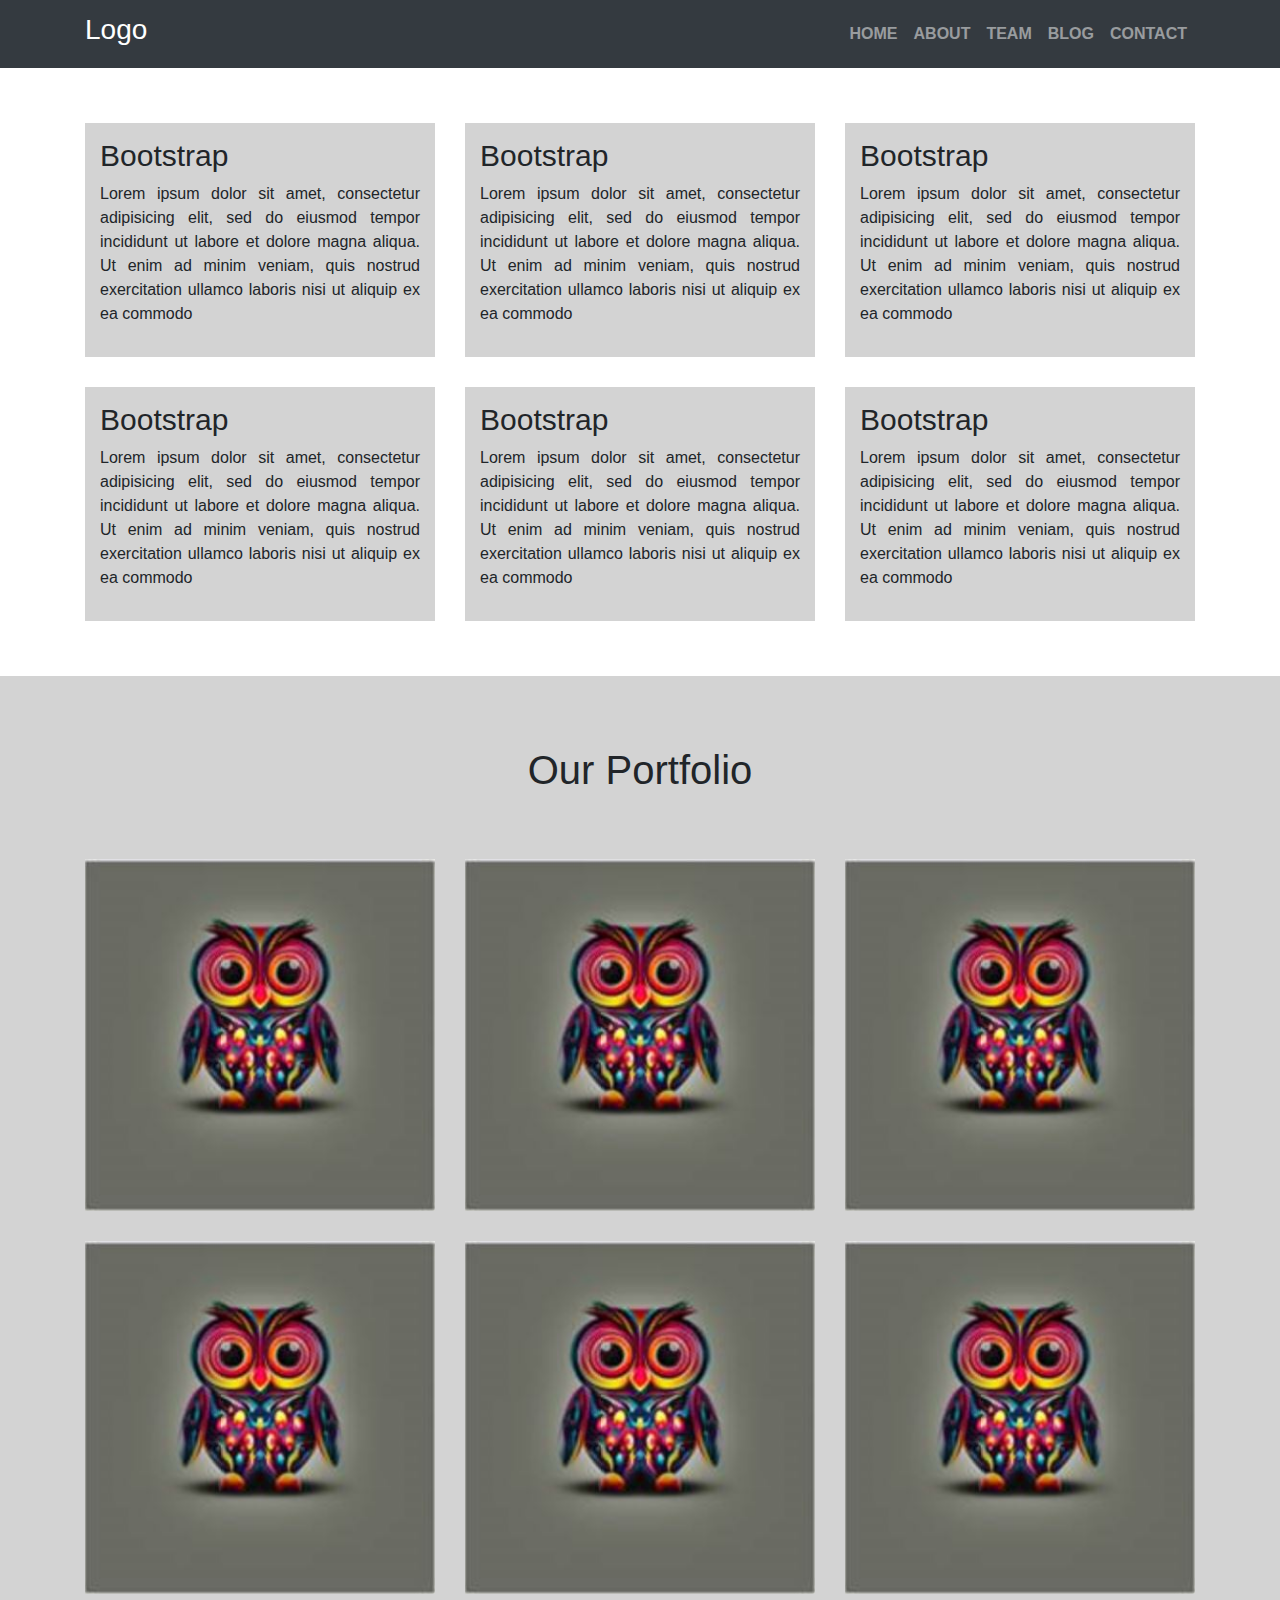
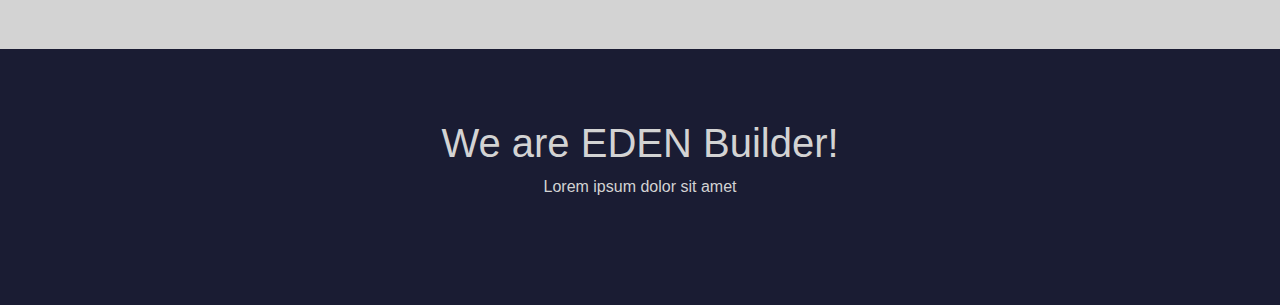
<file: bootstrap/index.html>
<!doctype html>
<html lang="en">
  <head>
    <!-- Required meta tags -->
    <meta charset="utf-8">
    <meta name="viewport" content="width=device-width, initial-scale=1, shrink-to-fit=no">

    <!-- Bootstrap CSS -->
    <link rel="stylesheet" href="css/bootstrap.css">
    <link rel="stylesheet" href="css/custom.css">

    <link rel="stylesheet" href="https://use.fontawesome.com/releases/v5.1.0/css/all.css" integrity="sha384-lKuwvrZot6UHsBSfcMvOkWwlCMgc0TaWr+30HWe3a4ltaBwTZhyTEggF5tJv8tbt" crossorigin="anonymous">

    <title>Bootstrap</title>
  </head>
  <body>
    <nav class="navbar navbar-expand-lg navbar-dark bg-dark">
      <div class="container">
        <a class="navbar-brand" href="#"><h3>Logo</h3></a>
  <button class="navbar-toggler" type="button" data-toggle="collapse" data-target="#navbarSupportedContent" aria-controls="navbarSupportedContent" aria-expanded="false" aria-label="Toggle navigation">
    <span class="navbar-toggler-icon"></span>
  </button>

  <div class="collapse navbar-collapse" id="navbarSupportedContent">
    <ul class="navbar-nav ml-auto text-uppercase">
      <li class="nav-item">
        <a class="nav-link" href="#">Home </a>
      </li>
      <li class="nav-item">
        <a class="nav-link" href="#">about </a>
      </li>
      <li class="nav-item">
        <a class="nav-link" href="#">team </a>
      </li>
      <li class="nav-item">
        <a class="nav-link" href="#">blog </a>
      </li>
      <li class="nav-item">
        <a class="nav-link" href="#">contact </a>
      </li>

    </ul>
    
  </div>
      </div>
    </nav>
    <section class="feature-section">
      <div class="container">
        <div class="row">
          <div class="col-lg-4 col-md-6 col-sm-8 m-auto">
            <div class="feature">
              <h1>Bootstrap</h1>
              <p>Lorem ipsum dolor sit amet, consectetur adipisicing elit, sed do eiusmod
              tempor incididunt ut labore et dolore magna aliqua. Ut enim ad minim veniam,
              quis nostrud exercitation ullamco laboris nisi ut aliquip ex ea commodo</p>
            </div>
          </div>
          <div class="col-lg-4 col-md-6 col-sm-8 m-auto">
            <div class="feature">
              <h1>Bootstrap</h1>
              <p>Lorem ipsum dolor sit amet, consectetur adipisicing elit, sed do eiusmod
              tempor incididunt ut labore et dolore magna aliqua. Ut enim ad minim veniam,
              quis nostrud exercitation ullamco laboris nisi ut aliquip ex ea commodo</p>
            </div>
          </div>
          <div class="col-lg-4 col-md-6 col-sm-8 m-auto">
            <div class="feature">
              <h1>Bootstrap</h1>
              <p>Lorem ipsum dolor sit amet, consectetur adipisicing elit, sed do eiusmod
              tempor incididunt ut labore et dolore magna aliqua. Ut enim ad minim veniam,
              quis nostrud exercitation ullamco laboris nisi ut aliquip ex ea commodo</p>
            </div>
          </div>
          <div class="col-lg-4 col-md-6 col-sm-8 m-auto">
            <div class="feature">
              <h1>Bootstrap</h1>
              <p>Lorem ipsum dolor sit amet, consectetur adipisicing elit, sed do eiusmod
              tempor incididunt ut labore et dolore magna aliqua. Ut enim ad minim veniam,
              quis nostrud exercitation ullamco laboris nisi ut aliquip ex ea commodo</p>
            </div>
          </div>
          <div class="col-lg-4 col-md-6 col-sm-8 m-auto">
            <div class="feature">
              <h1>Bootstrap</h1>
              <p>Lorem ipsum dolor sit amet, consectetur adipisicing elit, sed do eiusmod
              tempor incididunt ut labore et dolore magna aliqua. Ut enim ad minim veniam,
              quis nostrud exercitation ullamco laboris nisi ut aliquip ex ea commodo</p>
            </div>
          </div>
          <div class="col-lg-4 col-md-6 col-sm-8 m-auto">
            <div class="feature">
              <h1>Bootstrap</h1>
              <p>Lorem ipsum dolor sit amet, consectetur adipisicing elit, sed do eiusmod
              tempor incididunt ut labore et dolore magna aliqua. Ut enim ad minim veniam,
              quis nostrud exercitation ullamco laboris nisi ut aliquip ex ea commodo</p>
            </div>
          </div>

        </div>
      </div>
    </section>
    <section class="portfolio-section">
      <div class="container">
        <div class="row">
          <div class="col-12">
            <div class="portfolio-header">
              <h1>Our Portfolio</h1>
            </div>
          </div>
        </div>
        <div class="row">
          <div class="col-lg-4 col-md-6 col-sm-8 m-auto">
            <div class="portfolio">
              <img src="images/a.jpg" class="img-fluid">
            </div>
          </div>
          <div class="col-lg-4 col-md-6 col-sm-8 m-auto">
            <div class="portfolio">
              <img src="images/a.jpg" class="img-fluid">
            </div>
          </div>
          <div class="col-lg-4 col-md-6 col-sm-8 m-auto">
            <div class="portfolio">
              <img src="images/a.jpg" class="img-fluid">
            </div>
          </div>
          <div class="col-lg-4 col-md-6 col-sm-8 m-auto">
            <div class="portfolio">
              <img src="images/a.jpg" class="img-fluid">
            </div>
          </div>
          <div class="col-lg-4 col-md-6 col-sm-8 m-auto">
            <div class="portfolio">
              <img src="images/a.jpg" class="img-fluid">
            </div>
          </div>
          <div class="col-lg-4 col-md-6 col-sm-8 m-auto">
            <div class="portfolio">
              <img src="images/a.jpg" class="img-fluid">
            </div>
          </div>
        </div>
      </div>
    </section>
    <footer>
      <div class="container">
        <div class="row">
          <div class="col">
            <div class="footer text-center">
              <h1>We are EDEN Builder!</h1>
              <p>Lorem ipsum dolor sit amet</p>
              <ul class="list-inline">
                <li class="list-inline-item"><i class="fab fa-twitter"></i></li>
                <li class="list-inline-item"><i class="fab fa-facebook-square"></i></li>
                <li class="list-inline-item"><i class="fab fa-github"></i></li>
                <li class="list-inline-item"><i class="fab fa-dribbble-square"></i></li>
              </ul>
            </div>
          </div>
        </div>
      </div>
    </footer>




    <!-- Optional JavaScript -->
    <!-- jQuery first, then Popper.js, then Bootstrap JS -->
    <script src="https://code.jquery.com/jquery-3.3.1.slim.min.js"></script>
    <script src="https://stackpath.bootstrapcdn.com/bootstrap/4.1.2/js/bootstrap.min.js"></script>
  </body>
</html>
</file>
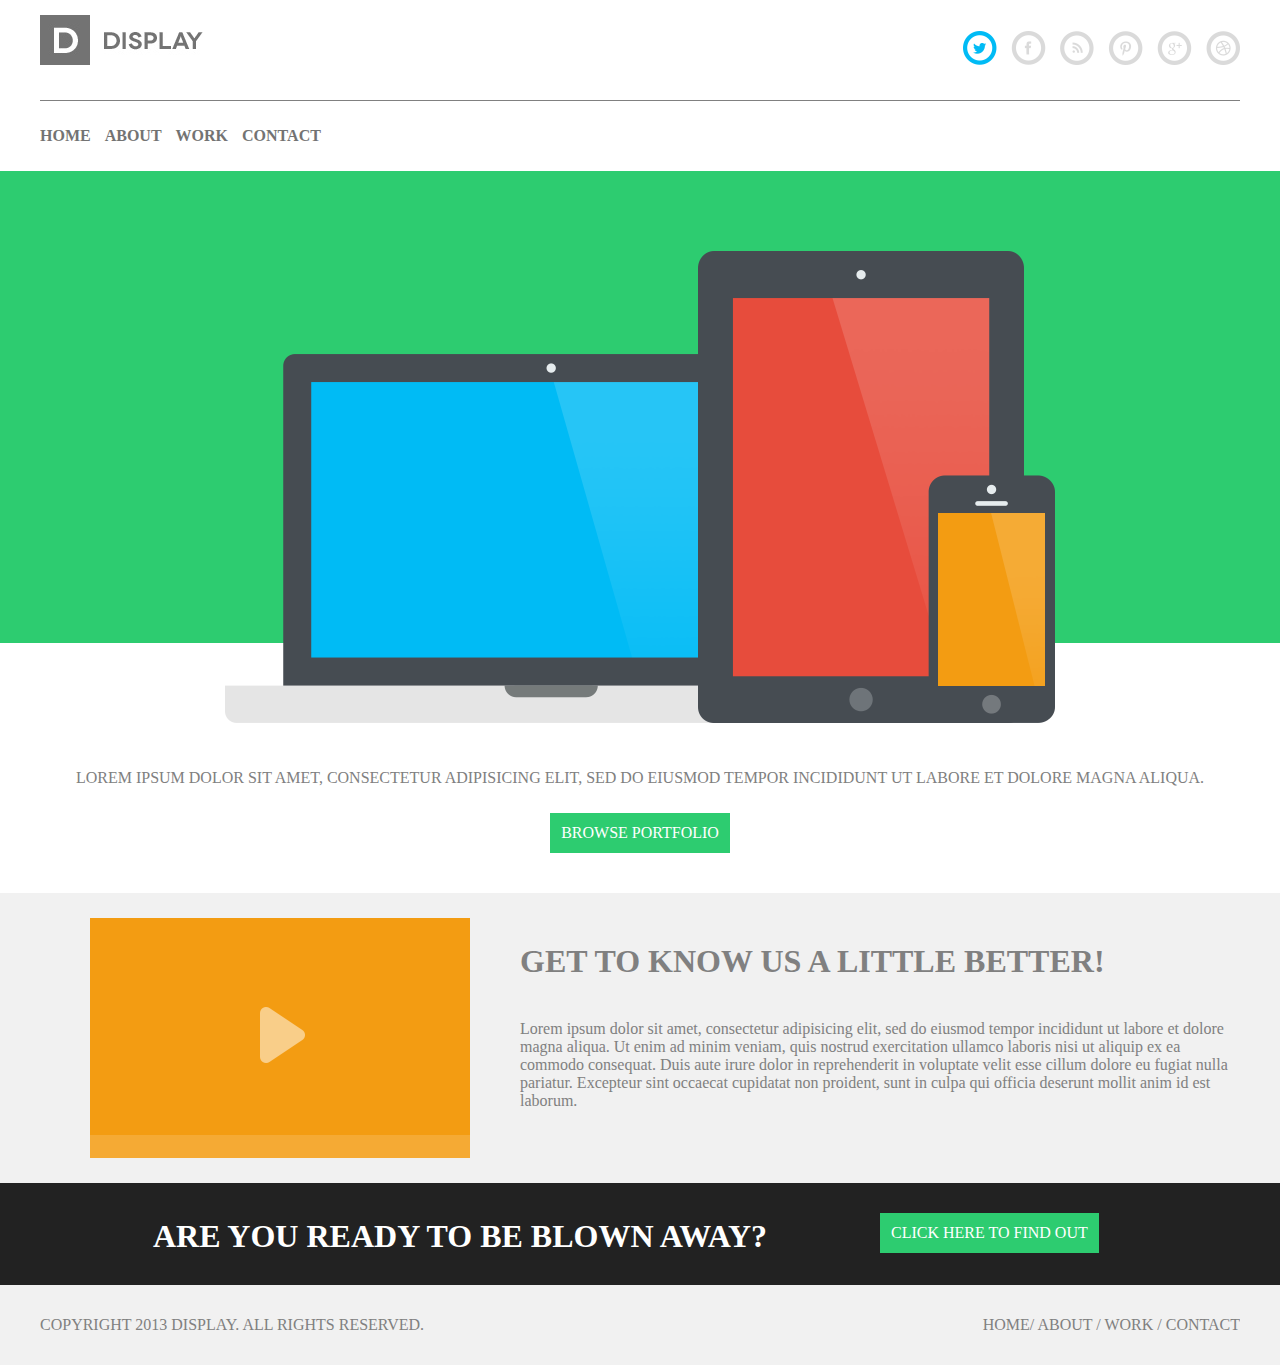
<file: display/index.html>
<!DOCTYPE html>
<html>
<head>
	<title>DISPLAY</title>
	<link rel="stylesheet" type="text/css" href="css/style.css">
</head>
<body>
	<header>
		<div class="container">
			<div class="logo">
				<a href="#"><img src="images/logo.jpg"></a>
			</div>
			<div class="social">
				<ul>
					<li><img src="images/twitter.png"></li>
					<li><img src="images/facebook.png"></li>
					<li><img src="images/rss.png"></li>
					<li><img src="images/pintarest.png"></li>
					<li><img src="images/googleplus.png"></li>
					<li><img src="images/dribble.png"></li>

				</ul>
			</div>
		</div>
	</header>
	<section class="browse">
		<div class="container">
			<ul>
			<li>HOME</li>
			<li>ABOUT</li>
			<li>WORK</li>
			<li>CONTACT</li>
		</ul>
		</div>
	</section>
	<section class="banner">
		<div class="container">
			<img src="images/monitor.png">
		</div>
	</section>
	<section class="portfolio">
		<div class="container">
			<p>Lorem ipsum dolor sit amet, consectetur adipisicing elit, sed do eiusmod
			tempor incididunt ut labore et dolore magna aliqua.</p>
			<a href="#">BROWSE PORTFOLIO</a>
		</div>
	</section>
	<section class="about">
		<div class="container">
			<div class="left">
				<img src="images/video.png">
			</div>
			<div class="right">
				<h1>GET TO KNOW US A LITTLE BETTER!</h1>
				<p>Lorem ipsum dolor sit amet, consectetur adipisicing elit, sed do eiusmod
				tempor incididunt ut labore et dolore magna aliqua. Ut enim ad minim veniam,
				quis nostrud exercitation ullamco laboris nisi ut aliquip ex ea commodo
				consequat. Duis aute irure dolor in reprehenderit in voluptate velit esse
				cillum dolore eu fugiat nulla pariatur. Excepteur sint occaecat cupidatat non
				proident, sunt in culpa qui officia deserunt mollit anim id est laborum.</p>
			</div>
		</div>
	</section>
	<section class="find">
		<div class="container">
			<div class="left">
			<h1>ARE YOU READY TO BE BLOWN AWAY?</h1>
		</div>
		<div class="right">
			<a href="#">CLICK HERE TO FIND OUT</a>
		</div>
		
		</div>
	</section>
	<footer>
		<div class="container">
			<div class="copyright">
			<p>COPYRIGHT 2013 DISPLAY. ALL RIGHTS RESERVED.</p>
		</div>
		<div class="footer-browse">
			<p>HOME/ ABOUT / WORK / CONTACT</p>
		</div>
		</div>
	</footer>




</body>
</html>
</file>
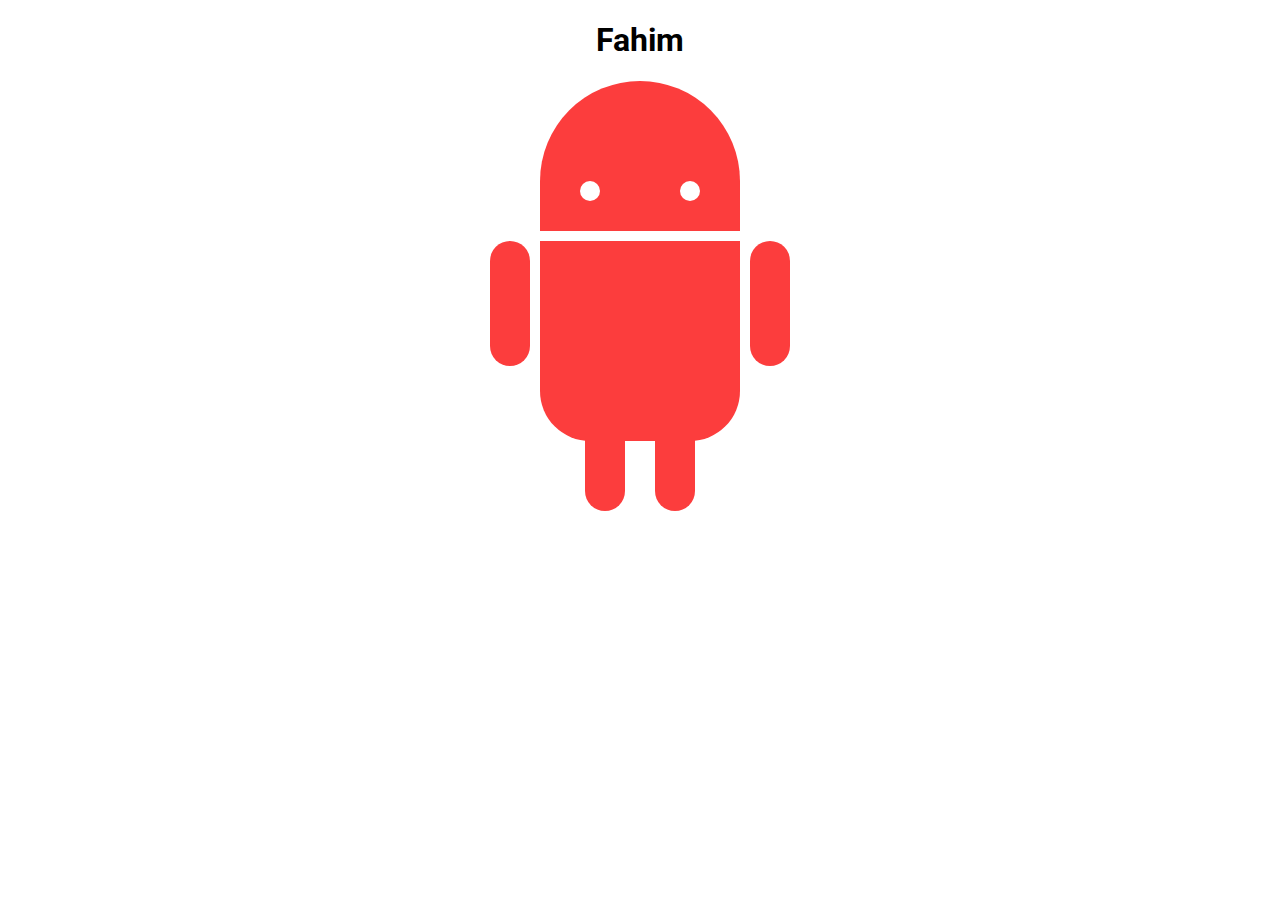
<file: robo-friend/index.html>
<!DOCTYPE html>
<html>

<head>
    <title>RoboPage</title>
    <link rel="stylesheet" type="text/css" href="style.css">
    <link href="https://fonts.googleapis.com/css?family=Roboto" rel="stylesheet">
</head>

<body>
    <h1>Fahim</h1>
    <div class="robots">
        <div class="android">
            <div class="head">
                <div class="eyes">
                    <div class="left_eye"></div>
                    <div class="right_eye"></div>
                </div>
            </div>
            <div class="upper_body">
                <div class="left_arm"></div>
                <div class="torso"></div>
                <div class="right_arm"></div>
            </div>
            <div class="lower_body">
                <div class="left_leg"></div>
                <div class="right_leg"></div>
            </div>
        </div>
        <div class="text">
            <p>I Love You Faria <3</p>	
        </div>
    </div>
</body>
</html>
</file>
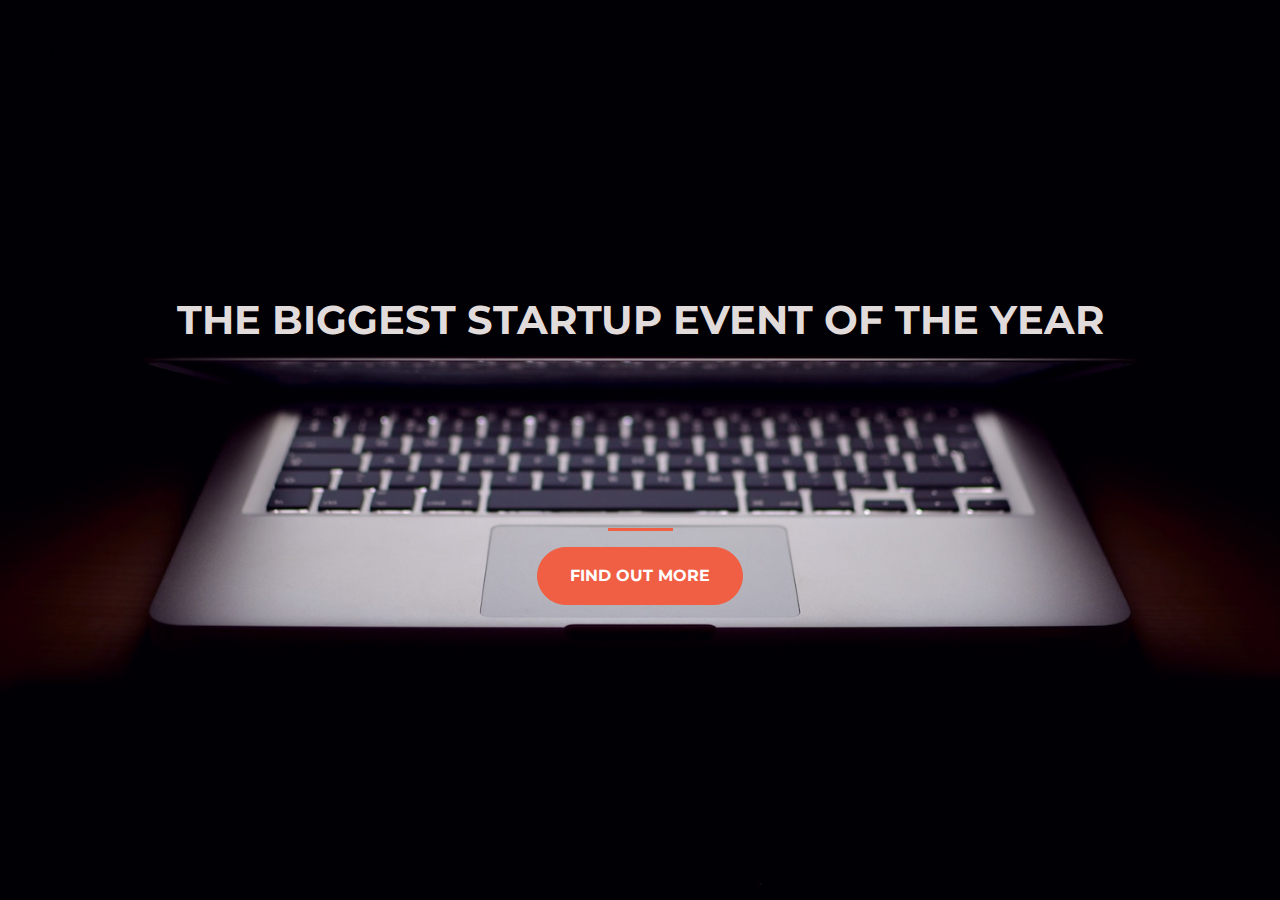
<file: startup/index.html>
<!DOCTYPE html>
<html>
  <head>
    <title>Startup</title>
     <!-- Required meta tags -->
    <meta charset="utf-8">
    <meta name="viewport" content="width=device-width, initial-scale=1, shrink-to-fit=no">

    <!-- Google Fonts -->
    <link href="https://fonts.googleapis.com/css?family=Montserrat" rel="stylesheet">

    <!-- Bootstrap CSS from a CDN. This way you don't have to include the bootstrap file yourself -->
    <link rel="stylesheet" href="https://stackpath.bootstrapcdn.com/bootstrap/4.3.1/css/bootstrap.min.css" integrity="sha384-ggOyR0iXCbMQv3Xipma34MD+dH/1fQ784/j6cY/iJTQUOhcWr7x9JvoRxT2MZw1T" crossorigin="anonymous">
    
    <!-- Your own stylesheet -->
    <link rel="stylesheet" type="text/css" href="style.css">
  </head>
  <body>
    <div class="container d-flex align-items-center h-100">
      <div class="row">
        <header class="text-center col-12">
          <h1 class="text-uppercase"><strong>The Biggest Startup Event Of the Year</strong></h1>
        </header>
        <div class="buffer col-12"></div>
        <section class="text-center col-12">
          <hr>
    <button class=" btn btn-primary btn-custom">Find Out More</button>
        </section>
      </div>
    </div>

  </body>
</html>
</file>
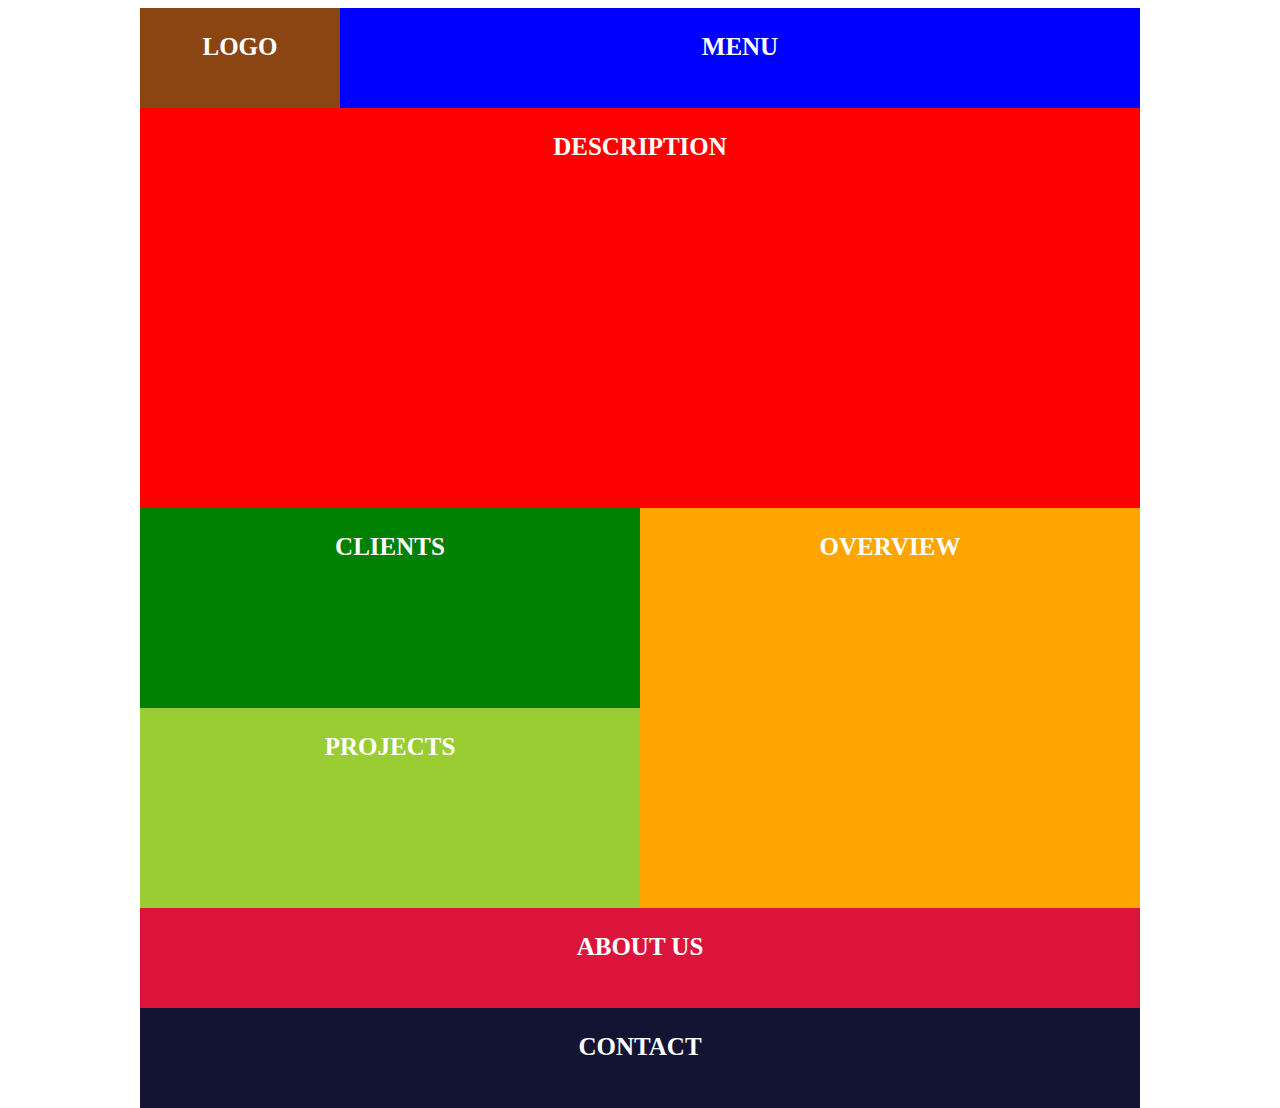
<file: layouts/1/index.html>
<!DOCTYPE html>
<html>
<head>
	<title>One</title>
	<link rel="stylesheet" type="text/css" href="css/style.css">
</head>
<body>
	<div class="container">
		<div class="header">
			<div class="logo">
				<p>LOGO</p>
			</div>
			<div class="menu">
				<p>MENU</p>
			</div>
		</div>
		<div class="description">
			<p>DESCRIPTION</p>
		</div>
		<div class="info">
			<div class="one">
				<div class="clients">
				<P>CLIENTS</P>
			</div>
			<div class="projects">
				<P>PROJECTS</P>
			</div>
			</div>
			<div class="overview">
				<P>OVERVIEW</P>
			</div>
		</div>
		<div class="footer">
			<div class="about">
			<P>ABOUT US</P>
		</div>
		<div class="contact">
			<P>CONTACT</P>
		</div>
		</div>
	</div>

</body>
</html>
</file>
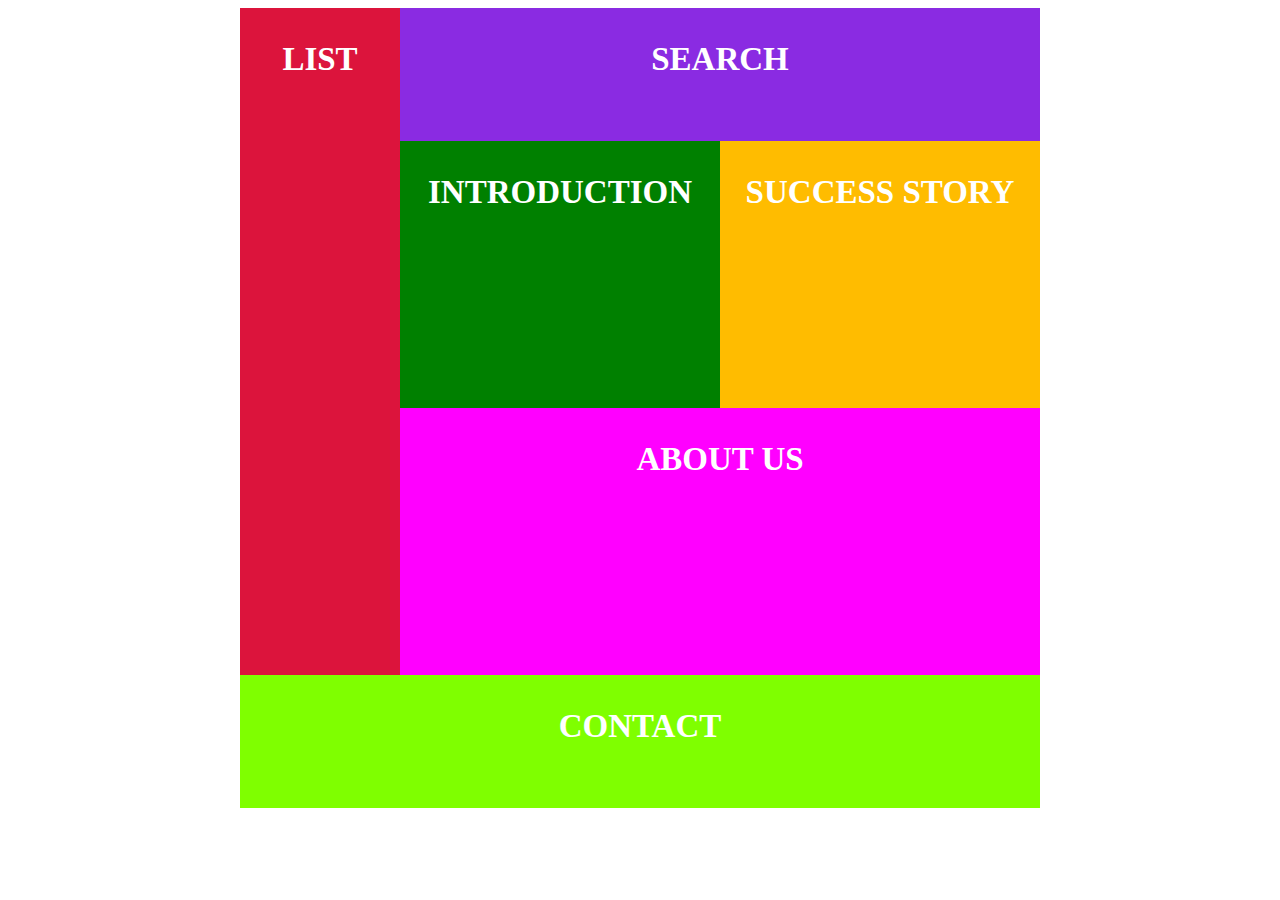
<file: layouts/2/index.html>
<!DOCTYPE html>
<html>
<head>
	<title>Two</title>
	<link rel="stylesheet" type="text/css" href="css/style.css">
</head>
<body>
	<div class="container">
		<div class="list">
			<p>LIST</p>
		</div>
		<div class="info">
				<div class="search">
					<p>SEARCH</p>
				</div>
				<div class="introduction">
					<p>INTRODUCTION</p>
				</div>
				<div class="story">
					<p>SUCCESS STORY</p>
				</div>
				<div class="about">
					<p>ABOUT US</p>
				</div>
		</div>
		<div class="footer">
			<p>CONTACT</p>
		</div>

	</div>



	

</body>
</html>
</file>
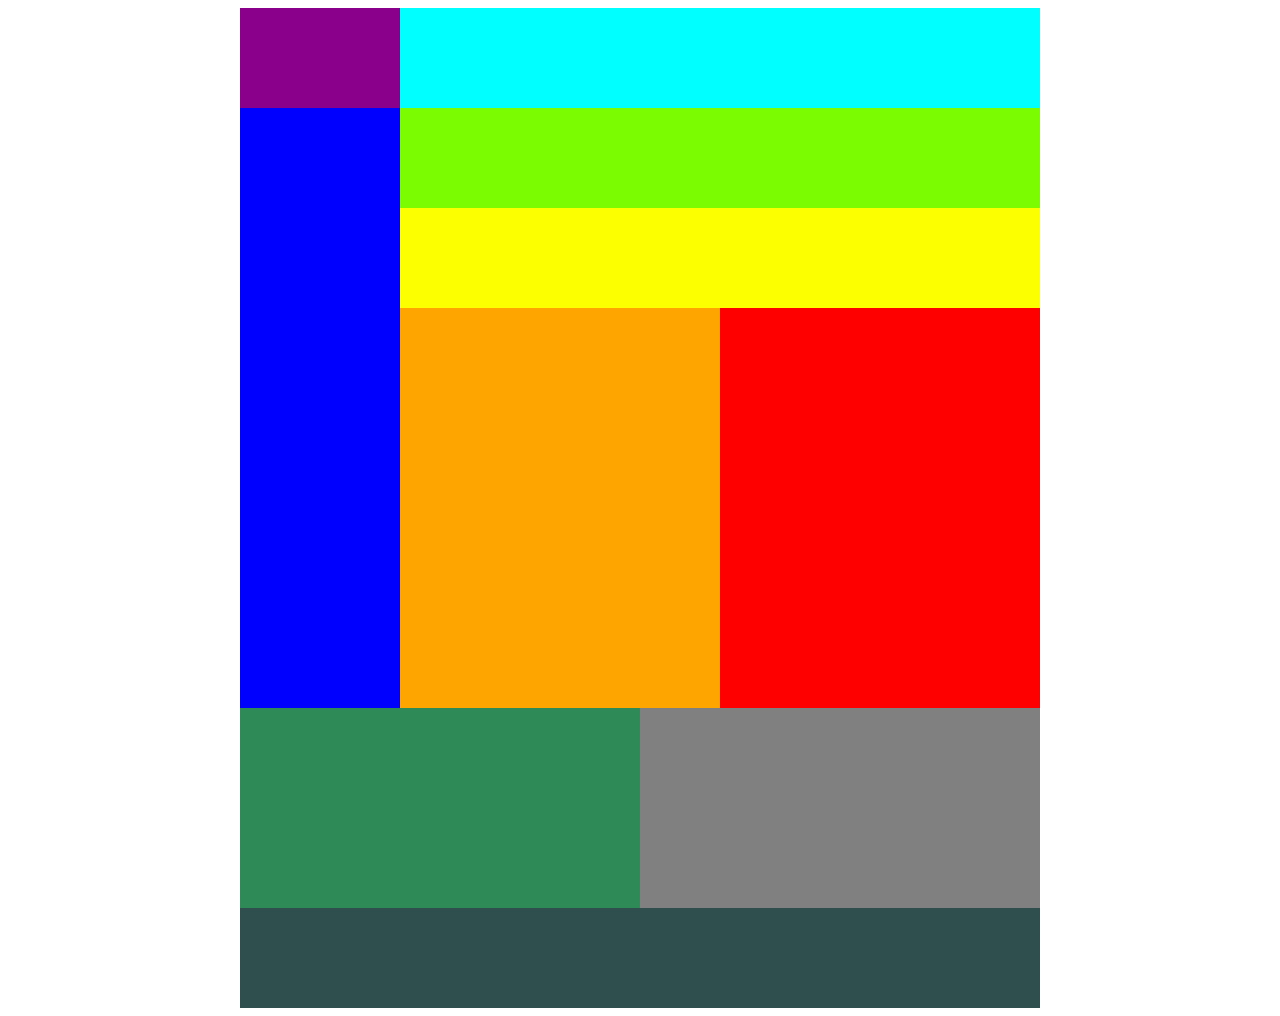
<file: layouts/3/index.html>
<!DOCTYPE html>
<html>
<head>
	<title>Three</title>
	<link rel="stylesheet" type="text/css" href="css/style.css">
</head>
<body>
	<div class="container">
	<div class="one"></div>
	<div class="two"></div>
	<div class="three"></div>
	<div class="four"></div>
	<div class="five"></div>
	<div class="six"></div>
	<div class="seven"></div>
	<div class="eight"></div>
	<div class="nine"></div>
	<div class="ten"></div>
	</div>
</body>
</html>
</file>
<file: bootstrap/css/custom.css>
.navbar-dark .navbar-nav .nav-link:hover, .navbar-dark .navbar-nav .nav-link:focus {
    color: #28a745;
}
.navbar-dark .navbar-nav .nav-link{
	font-weight: 600;

}
.feature-section{
    padding: 40px 0px;
}
.feature{
    background:  lightgray;
    padding:  15px;
    margin:  15px 0;
}
.feature h1{
    font-size:  30px;
}
.feature p{
    text-align:  justify;
    font-size: 16px;
}
.portfolio-header{
    text-align:  center;
    margin-bottom: 50px;
    margin-top: 30px;
}
.portfolio-header h1{}
.portfolio-section{
    background:  lightgray;
    padding:  40px 0;
}
.portfolio{
    /* padding:  15px; */
    /* display:  block; */
    overflow:  hidden;
    margin:  15px 0;
}
.portfolio img {}
footer{
	padding: 50px 0;
	background:  #1A1C33;
}
.footer{
	color: lightgrey;
}
.footer h1{
    margin-top: 20px;
}
.footer p{}
.footer ul{
    color:  #34BEA5;
}
.footer ul li{}
</file>
<file: display/css/style.css>
body{
    margin: 0;
    padding: 0;
    font-size: 16px;
}
img{
    max-width: 100%;
    display: block;
}
*{
    box-sizing: border-box;
    -webkit-box-sizing: border-box;
    -moz-box-sizing: border-box;
}
.container{padding:  0;margin: 0 auto;width:  1200px;overflow:  hidden;}
header{}
.logo{
    width:  30%;
    float:  left;
}
.logo a img {}
.social{
    width:  70%;
    float:  left;
}
.social ul{list-style:  none;text-align:  right;}
.social ul li{
    display:  inline-block;
    padding-left: 10px;
}
.social ul li img{}
.browse{
    margin:  10px 0;
}
.browse ul{
    list-style:  none;
    padding-left: 0;
}
.browse ul li{
    display:  inline-block;
    text-align:  left;
    color:  #737373;
    padding-right:  10px;
    font-weight:  bold;
}
.browse ul li:hover{
    color: #2DCC70;
}
.banner{background: url(../images/bannerbg.jpg);}
.banner img{
    margin:  0 auto;
    transform: translateY(80px);
    display:  block;
}
.portfolio {
    padding: 25px 0;
    text-align:  center;
    margin-top: 85px;
    margin-bottom: 15px;
}
.portfolio p{
    color:  gray;
    text-align:  center;
    text-transform:  uppercase;
}
.portfolio a{text-decoration:  none;border: solid 1px #2DCC70;background: #2DCC70;color:  white;padding: 10px 10px;display:  inline-block;margin-top:  10px;}
.about{
    padding: 25px 0;
    background: #F1F1F1;
}
.about .left{
    width:  40%;
    float:  left;
}
.about .left img{
    margin:  0 auto;
}
.about .right{
    width: 60%;
    float:  left;
    color:  gray;
}
.about .right h1{
    font-weight:  bold;
    text-align:  left;
    margin-top: 25px;
}
.about .right p{
    text-align:  left;
    margin-top: 40px;
}
.find{
    background:  #222222;
    color:  white;
    padding: 30px 0;
}
.find .left{
    width:  70%;
    float:  left;
}
.find .left h1{
    margin:  0;
    margin-top:  5px;
    text-align:  center;
}
.find .right{
    width:  30%;
    float:  left;
}
.find .right a{
    text-decoration:  none;
    text-decoration: none;
    border: solid 1px #2DCC70;
    background: #2DCC70;
    color: white;
    padding: 10px 10px;
    display: inline-block;
    margin:  0 auto;
}
footer{
    background:  #F1F1F1;
    color:  gray;
    padding:  15px 0;
}
.copyright{
    width:  50%;
    float:  left;
}
.copyright p{}
.footer-browse{
    width:  50%;
    float:  left;
    text-align:  right;
}
.footer-browse p{}
header .container {
    border-bottom: solid 1px grey;
    padding:  15px 0;
}
.banner .container {
    overflow:  visible;
}
</file>
<file: robo-friend/style.css>
h1 {
    text-align: center;
    font-family: 'Roboto', sans-serif;
}

.robots {
    display: flex;
    flex-wrap: wrap;
    justify-content: center;
}

.head,
.left_arm,
.torso,
.right_arm,
.left_leg,
.right_leg {
    background-color: #fc3d3d;
}

.head {
    width: 200px;
    margin: 0 auto;
    height: 150px;
    border-radius: 200px 200px 0 0;
    margin-bottom: 10px;
}

.eyes {
    display: flex;
}

.head:hover {
    width: 300px;
    transition: 1s ease-in-out;
}

.upper_body {
    width: 300px;
    height: 150px;
    display: flex;
}

.left_arm,
.right_arm {
    width: 40px;
    height: 125px;
    border-radius: 100px;
}

.left_arm {
    margin-right: 10px;
}

.right_arm {
    margin-left: 10px;
}

.torso {
    width: 200px;
    height: 200px;
    border-radius: 0 0 50px 50px;
    position: relative;
}

.torso:hover {
	/* top: 93%; */
	z-index: -2;
	transition: 2s ease;
}

.lower_body {
    width: 200px;
    height: 200px;
    /* This is another useful property. Hmm what do you think it does?*/
    margin: 0 auto;
    display: flex;
}

.left_leg,
.right_leg {
    width: 40px;
    height: 120px;
    border-radius: 0 0 100px 100px;
}

.left_leg {
    margin-left: 45px;
}

.left_leg:hover {
    -webkit-transform: rotate(20deg);
    -moz-transform: rotate(20deg);
    -o-transform: rotate(20deg);
    -ms-transform: rotate(20deg);
    transform: rotate(20deg);
}

.right_leg {
    margin-left: 30px;
}

.left_eye,
.right_eye {
    width: 20px;
    height: 20px;
    border-radius: 15px;
    background-color: white;
}

.left_eye {
    /* These properties are new and you haven't encountered
	in this course. Check out CSS Tricks to see what it does! */
    position: relative;
    top: 100px;
    left: 40px;
}

.right_eye {
    position: relative;
    top: 100px;
    left: 120px;
}

.text {
	position: absolute;
	top: 38%;
	z-index: -1;
}
.text p {
	font-size: 22px;
	font-weight: bolder;
	color: white;
}
</file>
<file: startup/style.css>
body,
html {
  width: 100%;
  height: 100%;
  font-family: 'Montserrat', sans-serif;
  background: url(header.jpg) no-repeat center center fixed; 
  -webkit-background-size: cover;
  -moz-background-size: cover;
  -o-background-size: cover;
  background-size: cover;
}
h1{
	color: #e2dbdb;

}
.buffer {
	height: 10rem;
}
hr {
	border-color: #f05f44;
	border-width: 3px;
	max-width: 65px;
}
.btn{
	font-weight: 700;
	border-radius: 300px;
	text-transform: uppercase;

}
.btn-primary {
	background-color: #f05f44;
	border-color: #f05f44;
}
.btn-primary:hover {
	background-color: #ee4b08;
	border-color: #ee4b08;
	border-width: 3px;
}
.btn-custom {
	padding: 1rem 2rem;
}
.btn-custom:hover {

}
</file>
<file: layouts/1/css/style.css>
.container{
    width: 1000px;
    height:  1000px;
    background-color: black;
    margin-left:  auto;
    margin-right:  auto;
    color: white;
    text-align:  center;
    font-size:  25px;
    font-weight: bold;
}
.header{
    width:  100%;
    height:  100px;
    background-color:  chartreuse;
}
.logo{width: 20%;height:  100px;background-color:  saddlebrown;float:  left;}
.menu{
    width:  80%;
    height:  100px;
    background-color:  blue;
    float:  left;
}
.description{
    width:  100%;
    height:  400px;
    background-color: red;
    float:  left;
}
.one{
	
width:  50%;
	
height:  400px;
	
float:  left;
}
.info{
    width:  100%;
    height: 400px;
    background-color:  peru;
}
.clients{
    width: 100%;
    height:  200px;
    background-color:  green;
    float:  left;
}
.projects{
    width: 100%;
    height:  200px;
    background-color:  yellowgreen;
    float:  left;
}
.overview{
    width:  50%;
    height:  400px;
    background-color:  orange;
    float:  left;
}
.footer{
    width:  100%;
    height: 200px;
    background-color:  pink;
    float: left;
}
.about{
    width:  100%;
    height:  100px;
    background-color:  crimson;
    float: left;
}
.contact{
    width:  100%;
    height:  100px;
    background-color: #131334;
    float:  left;
}
p{
    padding: auto;
}
</file>
<file: layouts/2/css/style.css>
.container{
	width:  800px;
	height:  800px;
	background-color:  bisque;
	color:  white;
	font-weight:  bold;
	font-size: 33px;
	margin-left:  auto;
	margin-right:  auto;
	text-align:  center;
}
.list{
    width:  20%;
    height:  666.66px;
    background-color:  crimson;
    float:  left;
}
.info{
    width:  80%;
    height:  666.66px;
    background-color:  blue;
    float:  left;
}
.search{
    width:  100%;
    height:  133.33px;
    background-color:  blueviolet;
    float:  left;
}
.introduction{
    width:  50%;
    height:  266.66px;
    background-color:  green;
    float:  left;
}
.story{
    width: 50%;
    height: 266.66px;
    background-color: #ffbc00;
    float:  left;
}
.about{
    width: 100%;
    height: 266.66px;
    background-color: fuchsia;
    float:  left;
}
.footer{
    width:  100%;
    height:  133.33px;
    background-color:  chartreuse;
    float:  left;
}
p{

padding: auto;
}
</file>
<file: layouts/3/css/style.css>
.container{
    width:  800px;
    height:  1000px;
    margin-left:  auto;
    margin-right:  auto;
    background-color:  bisque;
}
.one{
    width:  20%;
    height:  100px;
    background-color:  darkmagenta;
    float:  left;
}
.two{
    width:  80%;
    height:  100px;
    background-color:  aqua;
    float:  left;
}
.three{
    width:  20%;
    height:  600px;
    background-color:  blue;
    float:  left;
}
.four{
    width: 80%;
    height: 100px;
    background-color: lawngreen;
    float: left;
}
.five{
    width: 80%;
    height: 100px;
    background-color: #fbff00;
    float: left;
}
.six{
    width: 40%;
    height:  400px;
    background-color:  orange;
    float:  left;
}
.seven{
    width: 40%;
    height: 400px;
    background-color: red;
    float: left;
}
.eight{
    width:  50%;
    height:  200px;
    background-color: seagreen;
    float:  left;
}
.nine{
    width: 50%;
    height: 200px;
    background-color: gray;
    float: left;
}
.ten{
    width: 100%;
    height: 100px;
    background-color: darkslategray;
    float: left;
}
</file>
